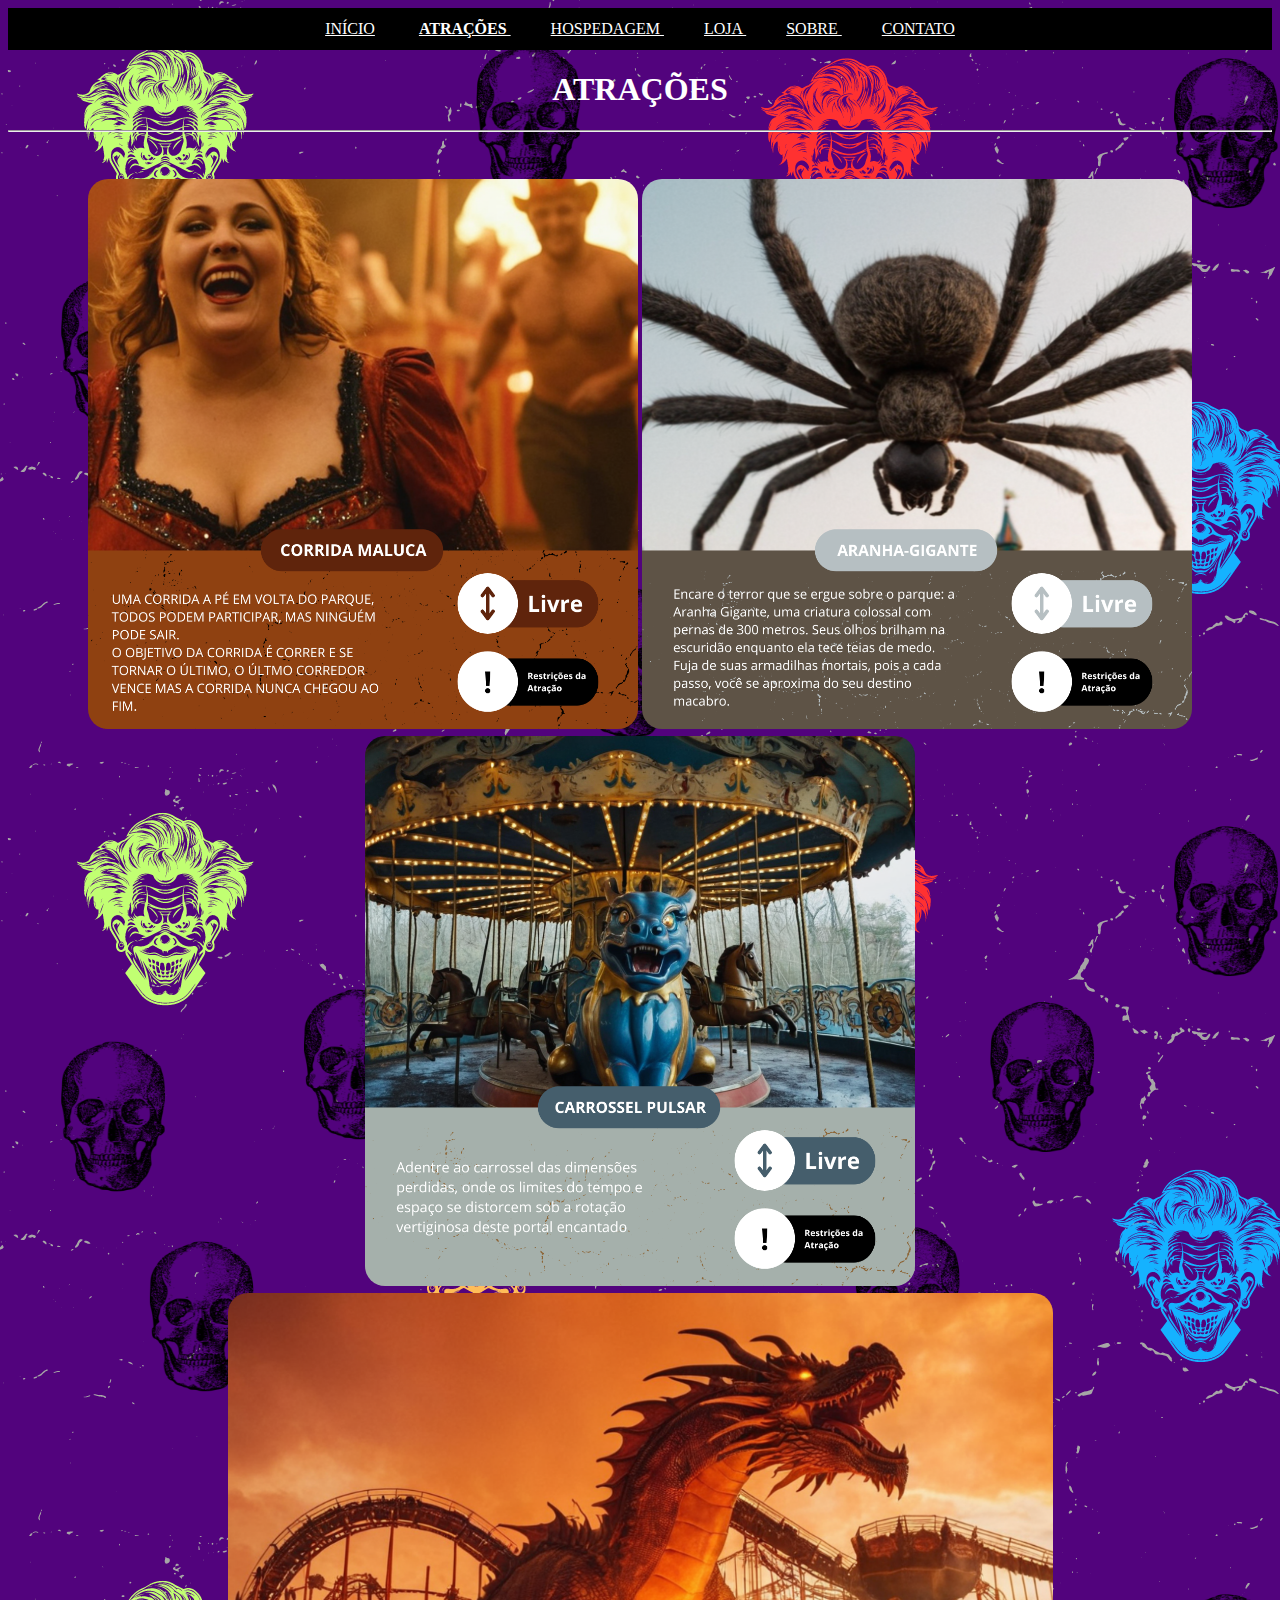
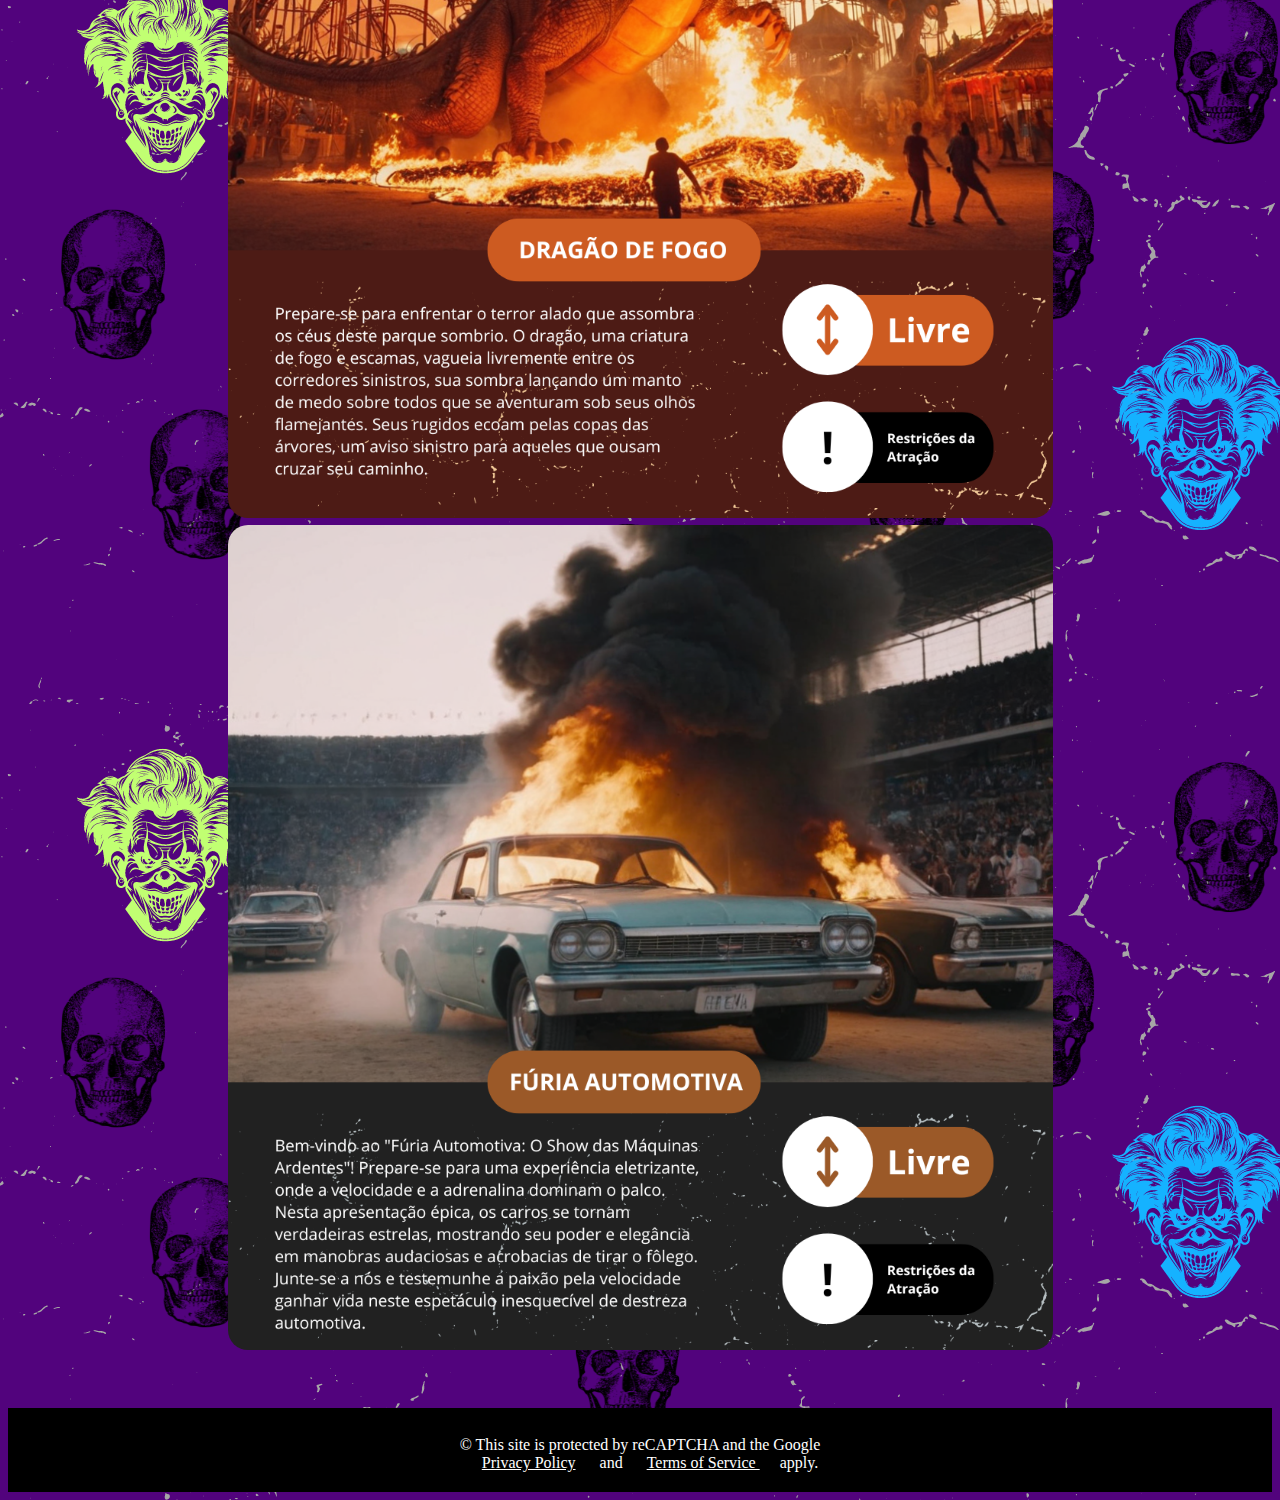
<file: atracoes.html>
<!DOCTYPE html>
<html lang="pt-br">
    <head>
        <meta charset="utf-8">
        <title>
            Adventure Creepy Land
        </title>
        <link rel="stylesheet" href="style.css">
        <link rel="icon" href="IMAGENS/clow-of-devil-icone.ico">
    </head>
    <body style="background-color: #E4E2D9; background-image: url(IMAGENS/atracoes-wallpaper.png);">
        <header>
            <nav>
                <div class="centro">
                    <a href="index.html" style="font-family: Roboto; color: white;">INÍCIO</a>
                    <b><a href="index.html" style="font-family: Roboto; color: white;"> ATRAÇÕES </a></b>
                    <a href="index.html" style="font-family: Roboto; color: white;"> HOSPEDAGEM </a>
                    <a href="index.html" style="font-family: Roboto; color: white;"> LOJA </a>
                    <a href="index.html" style="font-family: Roboto; color: white;"> SOBRE </a>
                    <a href="contato.html" style="font-family: Roboto; color: white;"> CONTATO </a>
                </div>
        </header>
        <div class="centro fonte-site">
            <h1 style="color: white;"> ATRAÇÕES </h1>
            <hr>
            <br>
            <br>
        </div>
            <div class="centro">
                <div class="edit-imagem1">
                    <img src="IMAGENS/panfleto-corrida.png" alt="imagem-de-corrida">
                    <img src="IMAGENS/panfleto-aranha-gigante.png" alt="imagem-aranha">
                    <img src="IMAGENS/panfleto-carrossel.png" alt="imagem-carrossel">
                </div>
                <div class="edit-imagem2">
                    <img src="IMAGENS/panfleto-dragão.png" alt="imagem-de-um-dragão">
                    <img src="IMAGENS/panfleto-de-carros.png" alt="imagem-de-corrida">
                </div>
            </div>
            <br>
            <br>
            <br>
            <div class="centro">
                <footer>
                    <header style="height: 60px;">
                        <nav>
                            <p style="color: white;">
                                &copy; This site is protected by reCAPTCHA and the Google <br> <a href="https://policies.google.com/privacy" style="color: rgb(255, 255, 255);">Privacy Policy</a> and <a href="https://policies.google.com/terms" style="color: rgb(255, 255, 255);"> Terms of Service </a> apply.
                            </p>
                        </nav>
                    </header>
                 </footer>
            </div> 
    </body>
</html>
</file>
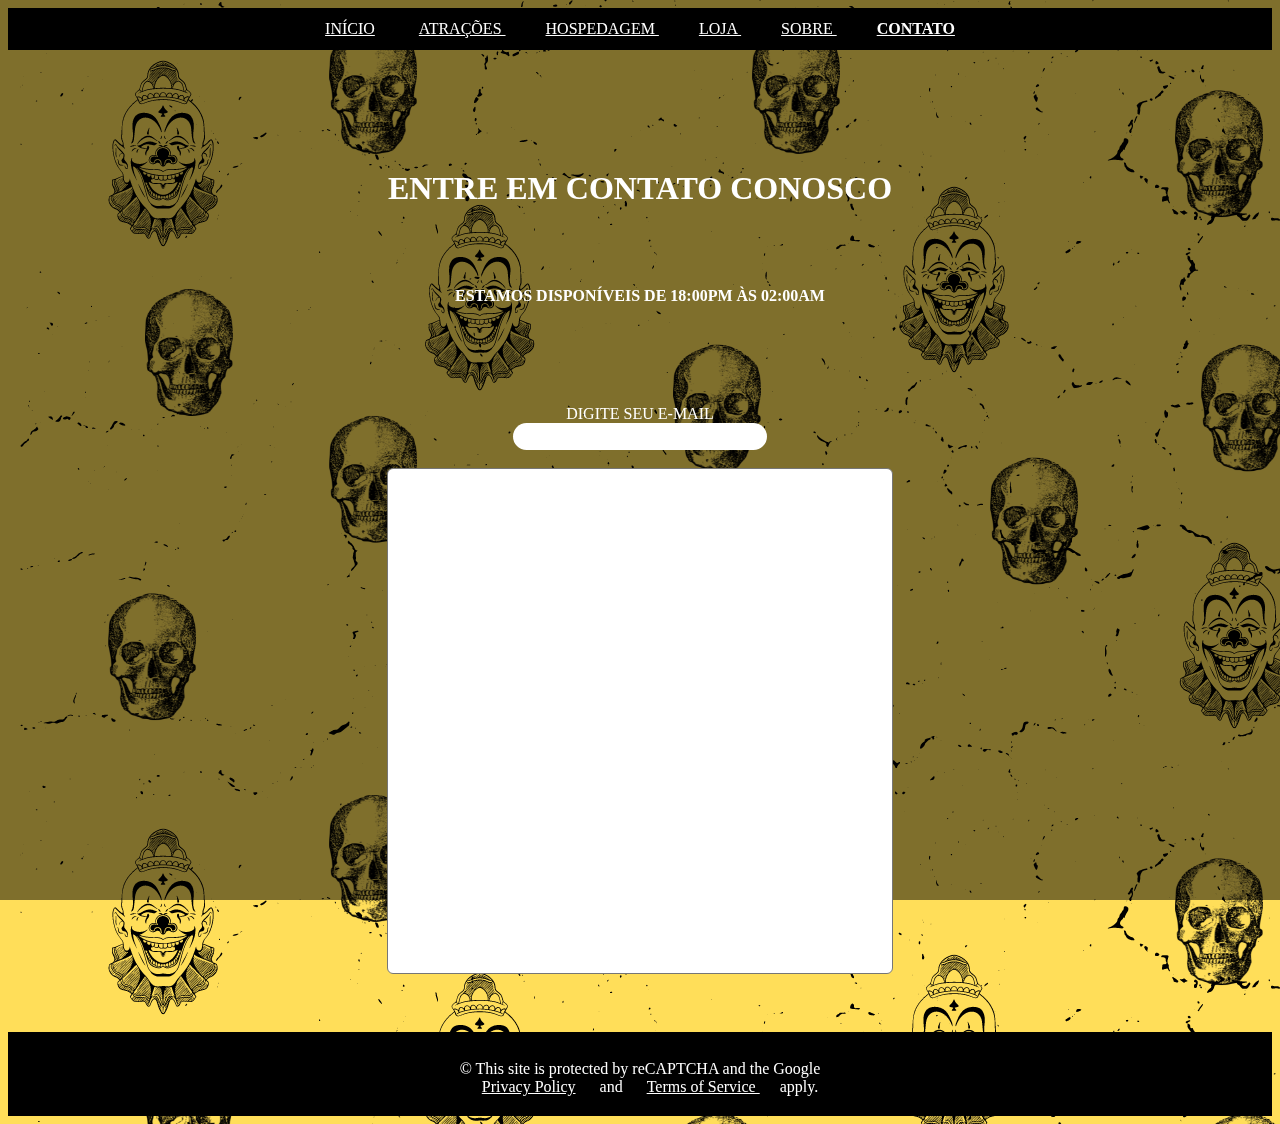
<file: contato.html>
<!DOCTYPE html>
<html lang="pt-br">
<head>
    <meta charset="UTF-8">
    <meta name="viewport" content="width=device-width, initial-scale=1.0">
    <title>Contato: Adventure Creepy Land</title>
    <link rel="stylesheet" href="style.css">
    <link rel="icon" href="IMAGENS/clow-of-devil-icone.ico">
</head>
<body style="background-image: url(IMAGENS/wallpaper-contato.png);">

    <header>
        <nav>
            <div class="centro">
                <a href="index.html" style="font-family: Roboto; color: white;">INÍCIO</a>
                <a href="index.html" style="font-family: Roboto; color: white;"> ATRAÇÕES </a>
                <a href="index.html" style="font-family: Roboto; color: white;"> HOSPEDAGEM </a>
                <a href="index.html" style="font-family: Roboto; color: white;"> LOJA </a>
                <a href="index.html" style="font-family: Roboto; color: white;"> SOBRE </a>
                <b><a href="contato.html" style="font-family: Roboto; color: white;"> CONTATO </a></b>
            </div>
    </header>
    
    <div class="centro">
        <h1 style="color: white; margin-top: 120px;"> ENTRE EM CONTATO CONOSCO </h1>
        <b><p style="color: white; margin-top: 80px;"> ESTAMOS DISPONÍVEIS DE 18:00PM ÀS 02:00AM</p></b>
    </div>

    <div class="centro" style="margin-top: 100px;">
        <label style="color: white; font-family: Roboto;" for="email"> DIGITE SEU E-MAIL </label> <BR>
        <input style="width: 250px; height: 25px;" type="text" name="email" id="email">
    </div>
    <div class="centro">
        <br>
        <label for="mensagem"></label>
        <textarea style="border-radius: 6px; resize: none;" name="mensagem" id="mensagem" cols="30" rows="10"></textarea>
    </div>

    <div class="fundo-quadrado"></div>
    <br>
    <br>
    <br>
    <div class="centro">
        <footer>
            <header style="height: 60px;">
                <nav>
                    <p style="color: white;">
                        &copy; This site is protected by reCAPTCHA and the Google <br> <a href="https://policies.google.com/privacy" style="color: rgb(255, 255, 255);">Privacy Policy</a> and <a href="https://policies.google.com/terms" style="color: rgb(255, 255, 255);"> Terms of Service </a> apply.
                    </p>
                </nav>
            </header>
         </footer>
    </div> 
</body>
</html>
</file>
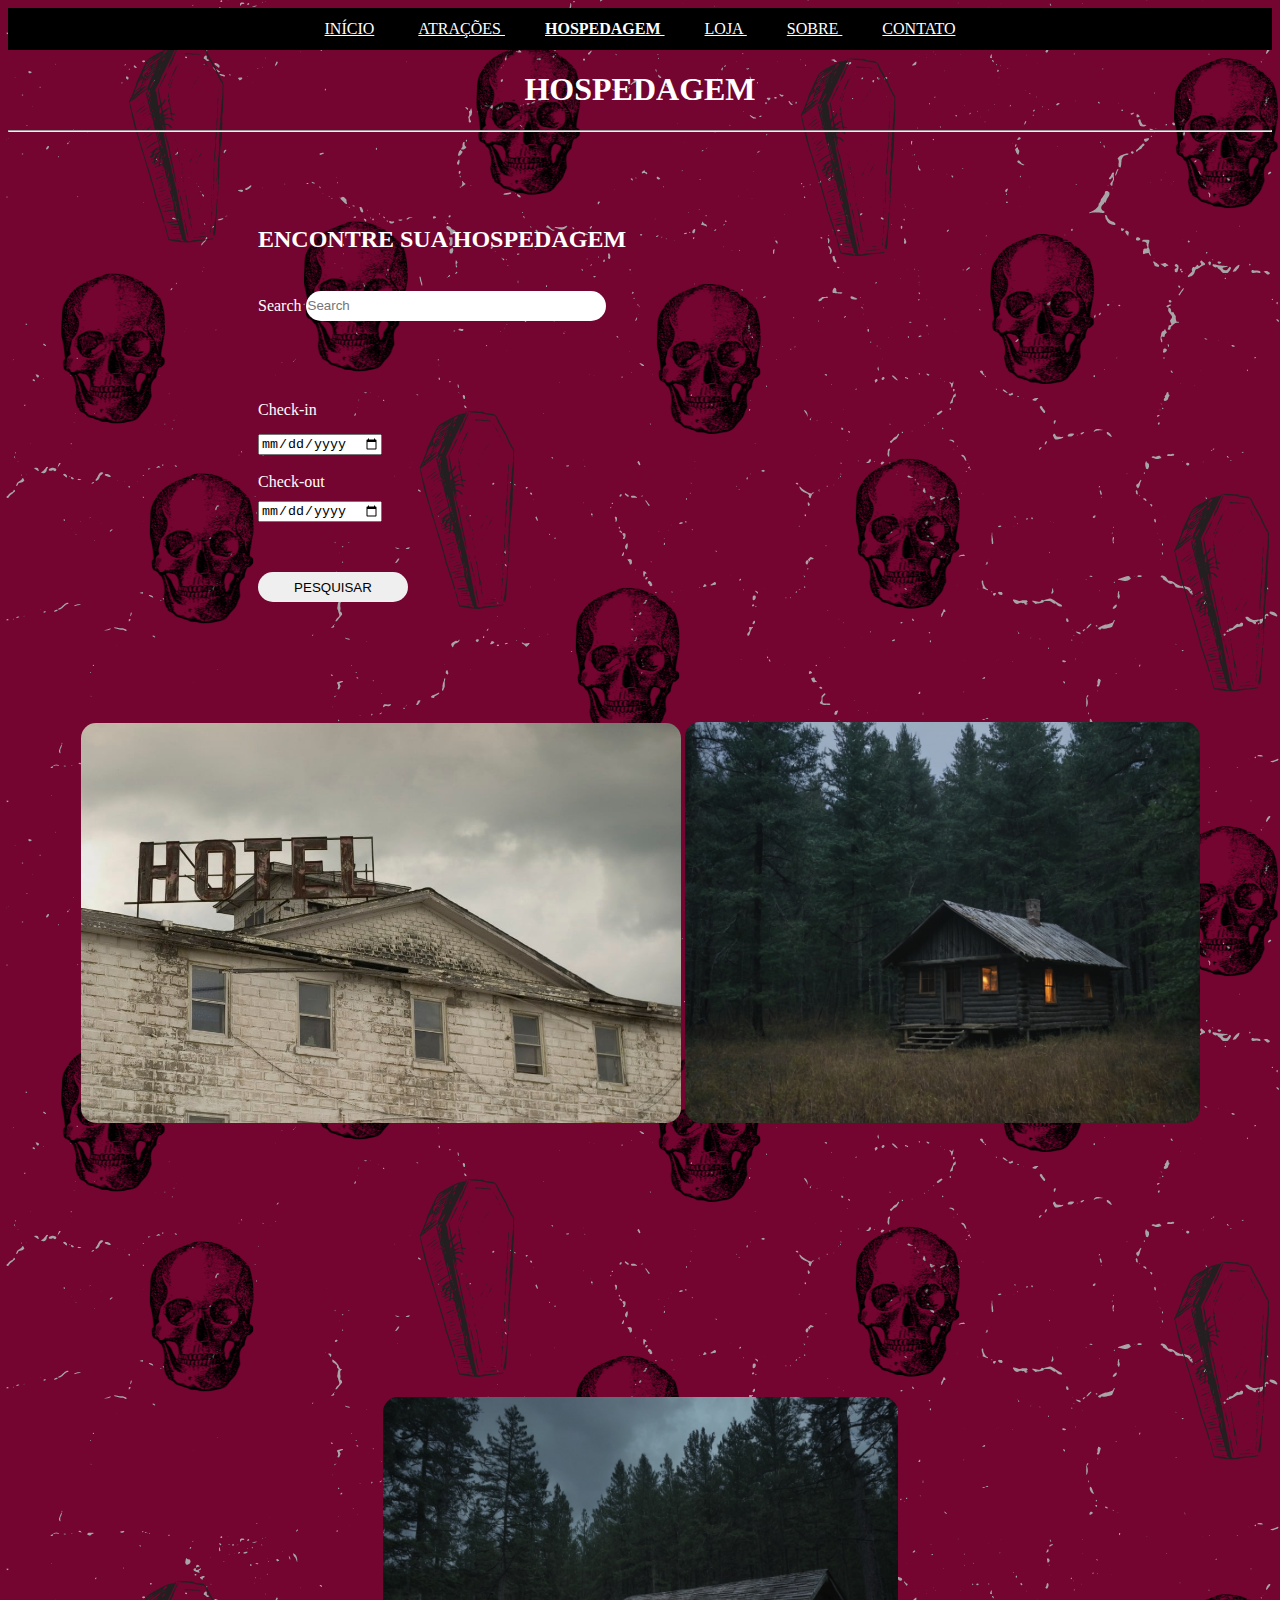
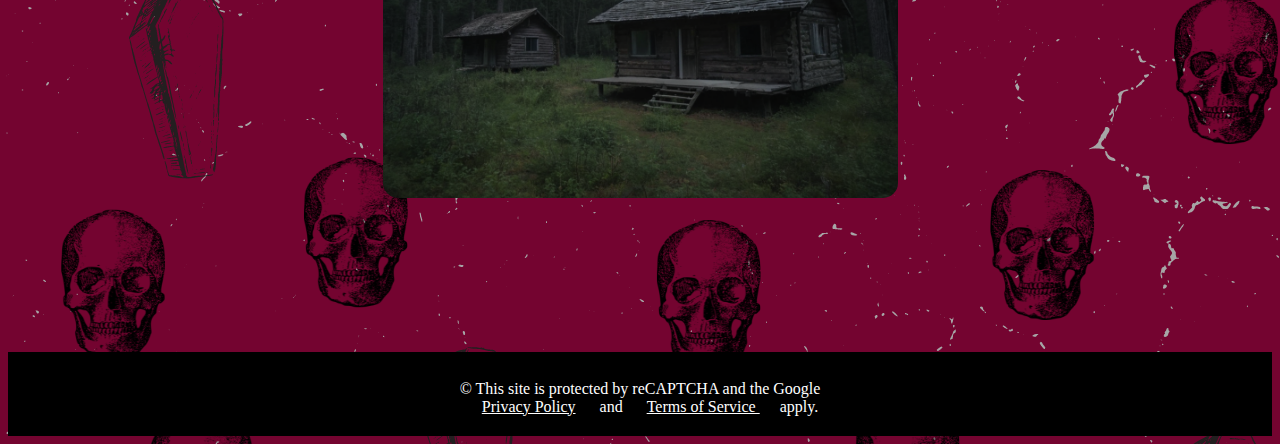
<file: hospedagem.html>
<!DOCTYPE html>
<html lang="pt-br">
    <head>
        <meta charset="utf-8">
        <title>
            Adventure Creepy Land
        </title>
        <link rel="stylesheet" href="style.css">
        <link rel="icon" href="IMAGENS/clow-of-devil-icone.ico">
    </head>
    <body style="background-color: #E4E2D9; background-image: url(IMAGENS/hospedage-wallpaper.png);">
        <header>
            <nav>
                <div class="centro">
                    <a href="index.html" style="font-family: Roboto; color: white;">INÍCIO</a>
                    <a href="index.html" style="font-family: Roboto; color: white;"> ATRAÇÕES </a>
                    <b><a href="index.html" style="font-family: Roboto; color: white;"> HOSPEDAGEM </a></b>
                    <a href="index.html" style="font-family: Roboto; color: white;"> LOJA </a>
                    <a href="index.html" style="font-family: Roboto; color: white;"> SOBRE </a>
                    <a href="contato.html" style="font-family: Roboto; color: white;"> CONTATO </a>
                </div>
        </header>
        <div class="centro fonte-site">
            <h1 style="color: white;"> HOSPEDAGEM </h1>
            <hr>
            <br>
            <br>
        </div>

        <div class="title-hosp">
            <h2> ENCONTRE SUA HOSPEDAGEM </h2>
        </div>
        <div style="margin-left: 250px;">
            <br>
            <label for="search-hosp" style="color: white;"> Search </label>
            <input type="search" id="search-hosp" placeholder="Search">
        </div>

        <div class="check-hosp">
            <label for="date-in" id="title-date-in" style="color: white;">Check-in</label><br>
            <input type="date" id="date-in" style="margin-top: 15px;"><br>
            <br>
            <label for="date-out" id="title-date-out" style="color: white;">Check-out</label><br>
            <input type="date" id="date-out" style="margin-top: 10px;">
        </div>

        <div class="bton-style" id="button-search2">
            <button> PESQUISAR </button>
        </div>


        <div style="text-align: center;">
            <div class="imagem-hospede">
                <img src="IMAGENS/hotel_assombrado.jpg" alt="hotel-fantasma">
                <img src="IMAGENS/hospedagem-1.png" alt="cabana-1" style="width: 515px;">
                <img src="IMAGENS/hospedagem-2.png" alt="cabana-2" style="width: 515px;">
    
            </div>
        </div>
        <div class="centro">
            <footer>
                <header style="height: 60px;">
                    <nav>
                        <p style="color: white;">
                            &copy; This site is protected by reCAPTCHA and the Google <br> <a href="https://policies.google.com/privacy" style="color: rgb(255, 255, 255);">Privacy Policy</a> and <a href="https://policies.google.com/terms" style="color: rgb(255, 255, 255);"> Terms of Service </a> apply.
                        </p>
                    </nav>
                </header>
             </footer>
        </div> 
    </body>
</html>
</file>
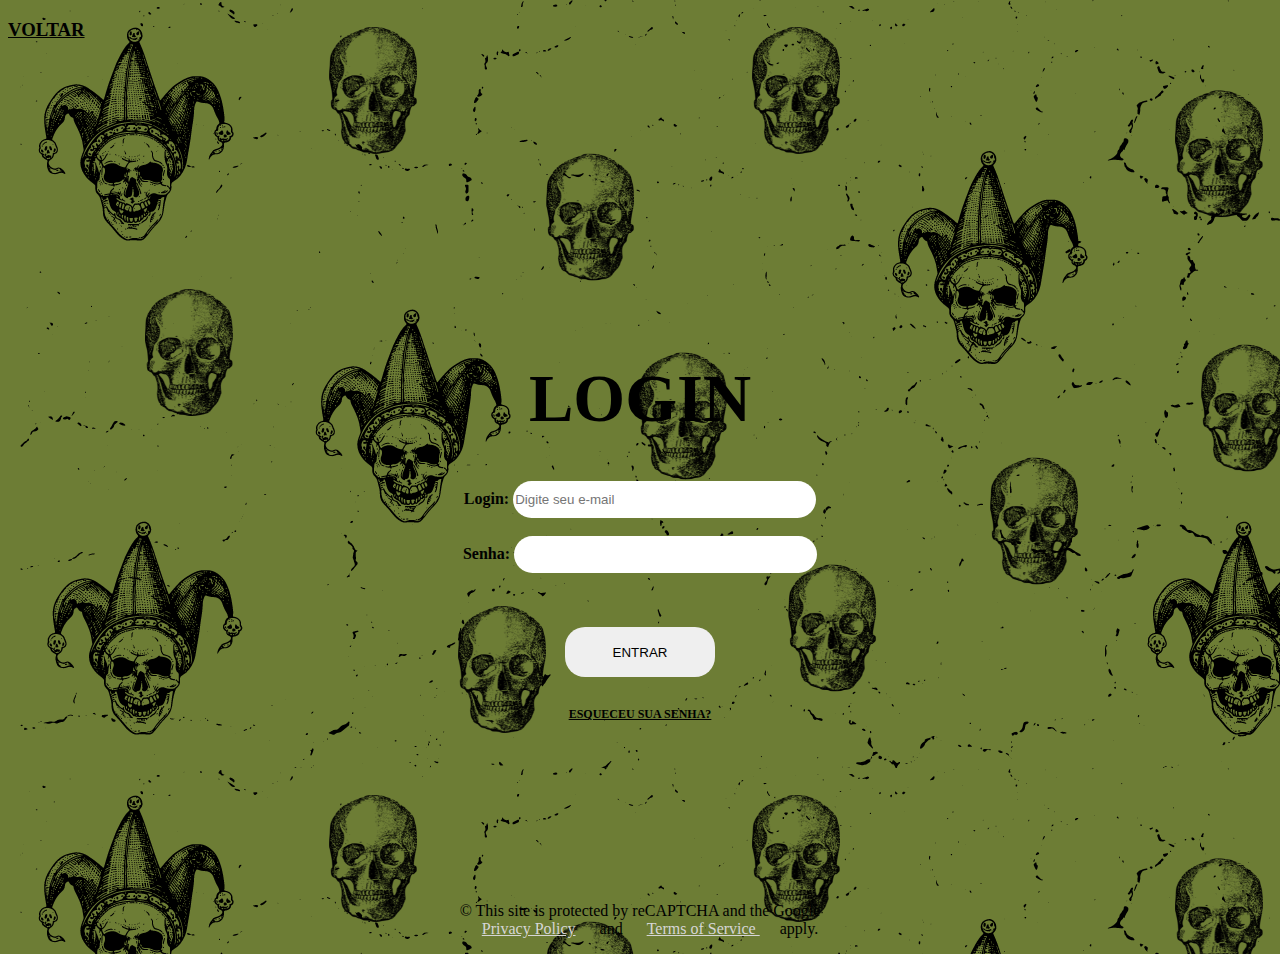
<file: login.html>
<!DOCTYPE html>
<html lang="pt-br">
    <head>
        <meta charset="utf-8">
        <title> Login: Adventure Creepy Land</title>
        <link rel="stylesheet" href="style.css">
        <link rel="icon" href="IMAGENS/clow-of-devil-icone.ico">
    </head>

    <body style="background-image: url(IMAGENS/jester-wallpaper.png);">
    
        <a href="index.html" style="color: black;"><h3> VOLTAR </h3></a>
        <div class="estilo-login">
            <div class="centro">
                <h1 style="font-family: Cinzel; font-size: 50pt;"> LOGIN </h1>
                <div class="teste2">
      
                <b><label for="email">Login:</label></b>
                <input type="email" id="email" style="border-radius: 20px; width: 299px; height: 35px;" name="email" width="50%;" required placeholder="Digite seu e-mail"><br>
                <br>
                <b><label for="password">Senha:</label></b>
                <input type="password" id="password" style="border-radius: 20px; width: 299px; height: 35px; border: none;" name="password" width="50%" required minlength="8"><br>
                </div>
                <br>
                <br>
                <div class="teste">
                    <br>
                    <a href="index.html"><button style="border-radius: 20px; margin-left: 900; width: 150px; height: 50px;"> ENTRAR </button></a>
                </div>
                <a href="recuperacao.html" style="color: black;"><b><p style="font-size: 9pt;">ESQUECEU SUA SENHA?</p></b></a>
            </div>
        </div>
        <div class="centro" style="margin-top: 150px;">
            <footer>
                <p>
                    &copy; This site is protected by reCAPTCHA and the Google <br> <a href="https://policies.google.com/privacy" style="color: rgb(214, 214, 214);">Privacy Policy</a> and <a href="https://policies.google.com/terms" style="color: rgb(214, 214, 214);"> Terms of Service </a> apply.
                </p>
            </footer>
        </div>
    </body>
</html>
</file>
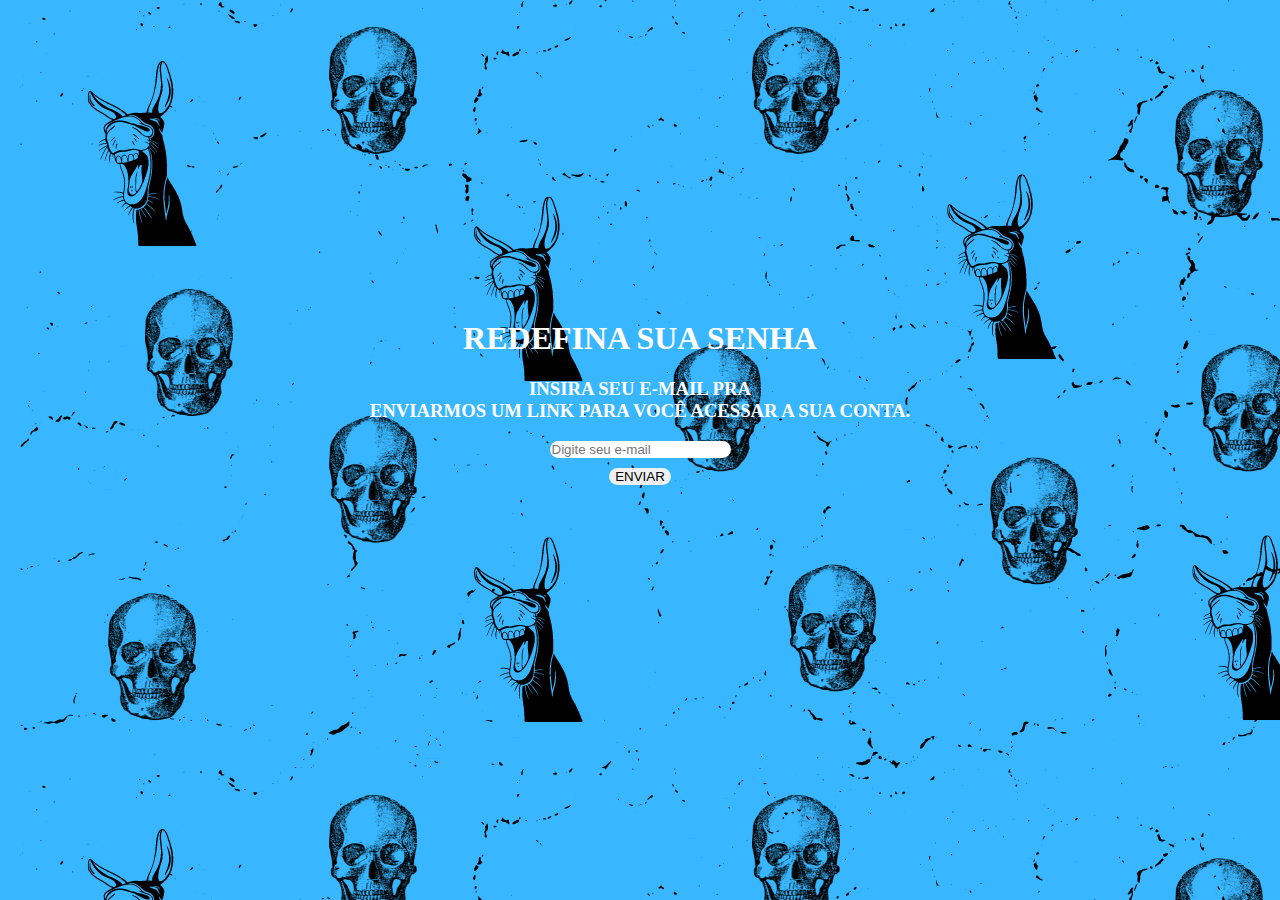
<file: recuperacao.html>
<!DOCTYPE>
<html lang="pt-br">
    <head>
        <meta charset="utf-8">
        <title>Recuperação: Adventure Creepy Land</title>
        <link rel="stylesheet" href="style.css">
        <link rel="icon" href="IMAGENS/clow-of-devil-icone.ico">
    </head>
    <body style="background-image: url(IMAGENS/burro-wallpaper.png);">
        
        <div class="estilo-login" style="text-align: center;">
            <b><h1 style="text-align: center; color: white;">REDEFINA SUA SENHA</h1></b>
            <h3 style="text-align: center; color: white;"> INSIRA SEU E-MAIL PRA <br> ENVIARMOS UM LINK PARA VOCÊ ACESSAR A SUA CONTA.</h3>
            <input type="email" id="email" style="border-radius: 9px;" name="email" required placeholder="Digite seu e-mail"> <br>
            <a href="index.html"><button style="margin-top: 10px; border-radius: 9px; border: none;"> ENVIAR </button></a>
        </div>
    </body>
</html>
</file>
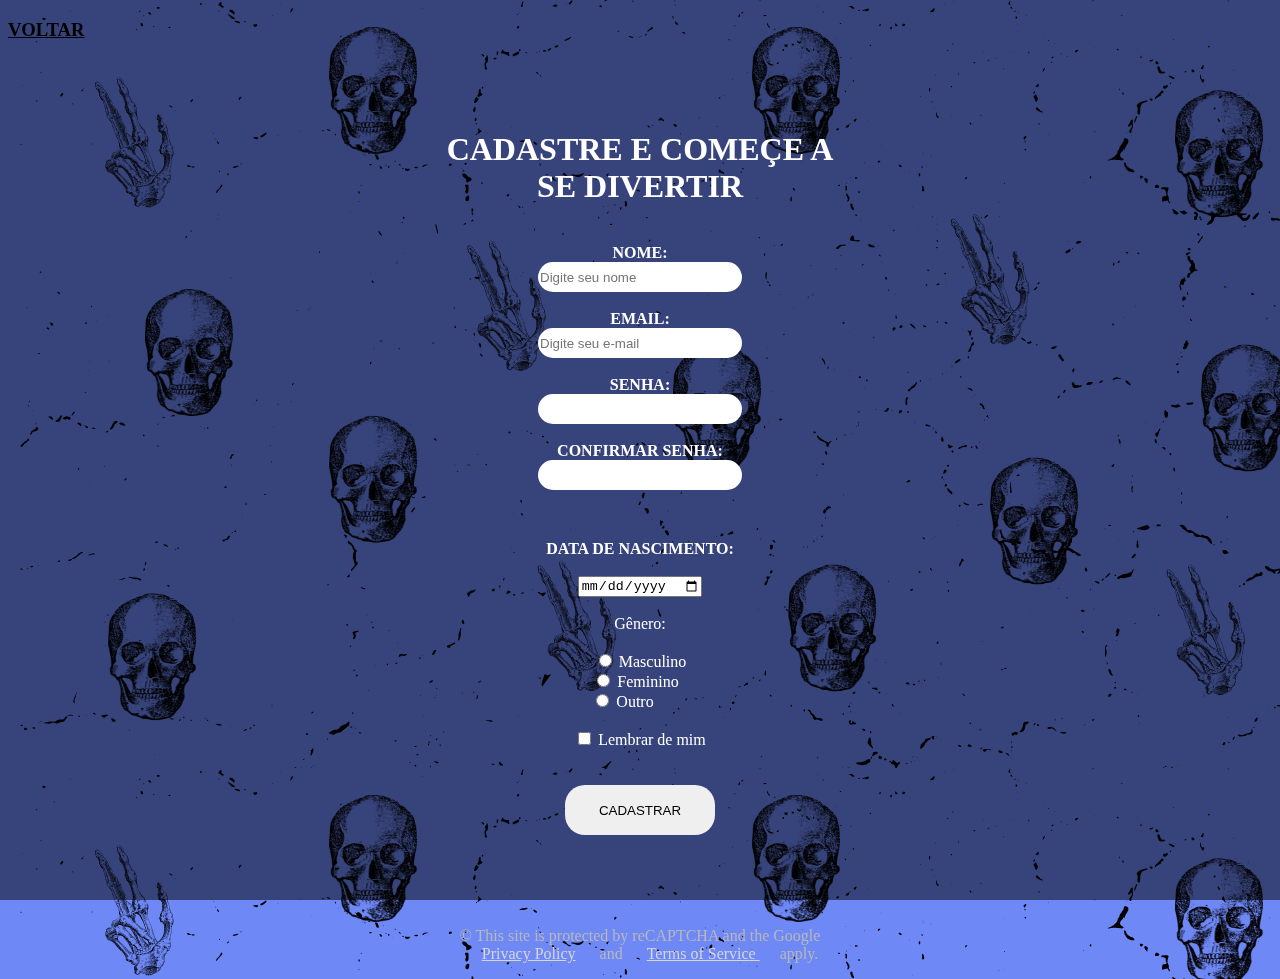
<file: register.html>
<!DOCTYPE html>
<html lang="pt-br">
    <head>
        <meta charset="utf-8">
        <title> Cadastro: Adventure Creepy Land</title>
        <link rel="stylesheet" href="style.css">
        <link rel="icon" href="IMAGENS/clow-of-devil-icone.ico">
    </head>
    <body style="background-image: url(IMAGENS/suave-wallpaper.png);">
        <a href="index.html" style="color: black;"><h3> VOLTAR </h3></a>
        <div class="estilo-cadastro" style="color: white; text-align: center;">
            <div class="fundo">
                <h1 style="text-align: center; color: white;"> CADASTRE E COMEÇE A SE DIVERTIR</h1>
                    <br>
                    <b><label for="nome"> NOME:</label><br></b>
                    <input style="width: 200px; height: 28px;" type="text" id="nome" required minlength="3" required maxlength="50" placeholder="Digite seu nome">
                    <br>
                    <br>
                    <b><label for="email"> EMAIL:</label></b><br>
                    <input style="width: 200px; height: 28px;" type="text" id="email" required placeholder="Digite seu e-mail" style="border-radius: 20px; border: none;"><br>
                    <br>
                    <b><label for="password"> SENHA:</label></b><br>
                    <input style="width: 200px; height: 28px;" type="password" id="senha" name="senha" required minlength="8" style="border: none; border-radius: 20px;"><br>
                    <br>
                    <b><label for="confirme-senha"> CONFIRMAR SENHA:</label></b><br>
                    <input style="width: 200px; height: 28px;" type="password" name="confirme-senha" id="confirme-senha" required minlength="8" style="border-radius: 20px; border: none;"><br>
            </div>
        </div>
        
        <div class="centro" style="font-family: Roboto;">
            <div style="color: white;">
                    <b><label for="data-nascimento"> DATA DE NASCIMENTO:</label><br></b>
                    <br>
                    <input type="date" id="data-nascimento" name="data-nascimento" required >
            </div>
        </div>

        <div class="centro" style="font-family: Roboto; color: white;">
            <br>
            <label for="genero">Gênero:</label><br>
            <br>
            <input type="radio" id="genero_masculino" name="genero" value="masculino" required>
            <label for="genero_masculino">Masculino</label><br>
        </div>
        
        <div class="centro" style="margin-right: 9px; color: white; font-family: Roboto;">
            <input type="radio" id="genero_feminino" name="genero" value="feminino" required>
            <label for="genero_feminino">Feminino</label><br>
        </div>
        
        <div class="centro" style="margin-right: 35px; color: white; font-family: Roboto;">
            <input type="radio" id="genero_outro" name="genero" value="outro" required>
            <label for="genero_outro">Outro</label><br>
        </div>

        <div class="centro" style="font-family: Roboto; color: white;">
            <br>
            <input type="checkbox" id="verificao-id" name="verificao-id" required>
            <label for="verificao-id">Lembrar de mim</label>
        </div>

            <div class="centro">
                <br>
                <br>
                <a href="index.html"><button style="width: 150px; height: 50px; border-radius: 20px; border: none;" id="botao-cadastro"> CADASTRAR </button></a>
            </div>

        <div class="fundo-quadrado"></div>
                <div class="centro">
                    <div style="margin-top: 92px;">           
                        <footer>
                            <p style="color: rgb(184, 184, 184);">            
                                &copy; This site is protected by reCAPTCHA and the Google <br> <a href="https://policies.google.com/privacy" style="color: rgb(214, 214, 214);">Privacy Policy</a> and <a href="https://policies.google.com/terms" style="color: rgb(214, 214, 214);"> Terms of Service </a> apply.
                            </p>
                        </footer>
                    </div>
                </div>
    </body>
</html>
</file>
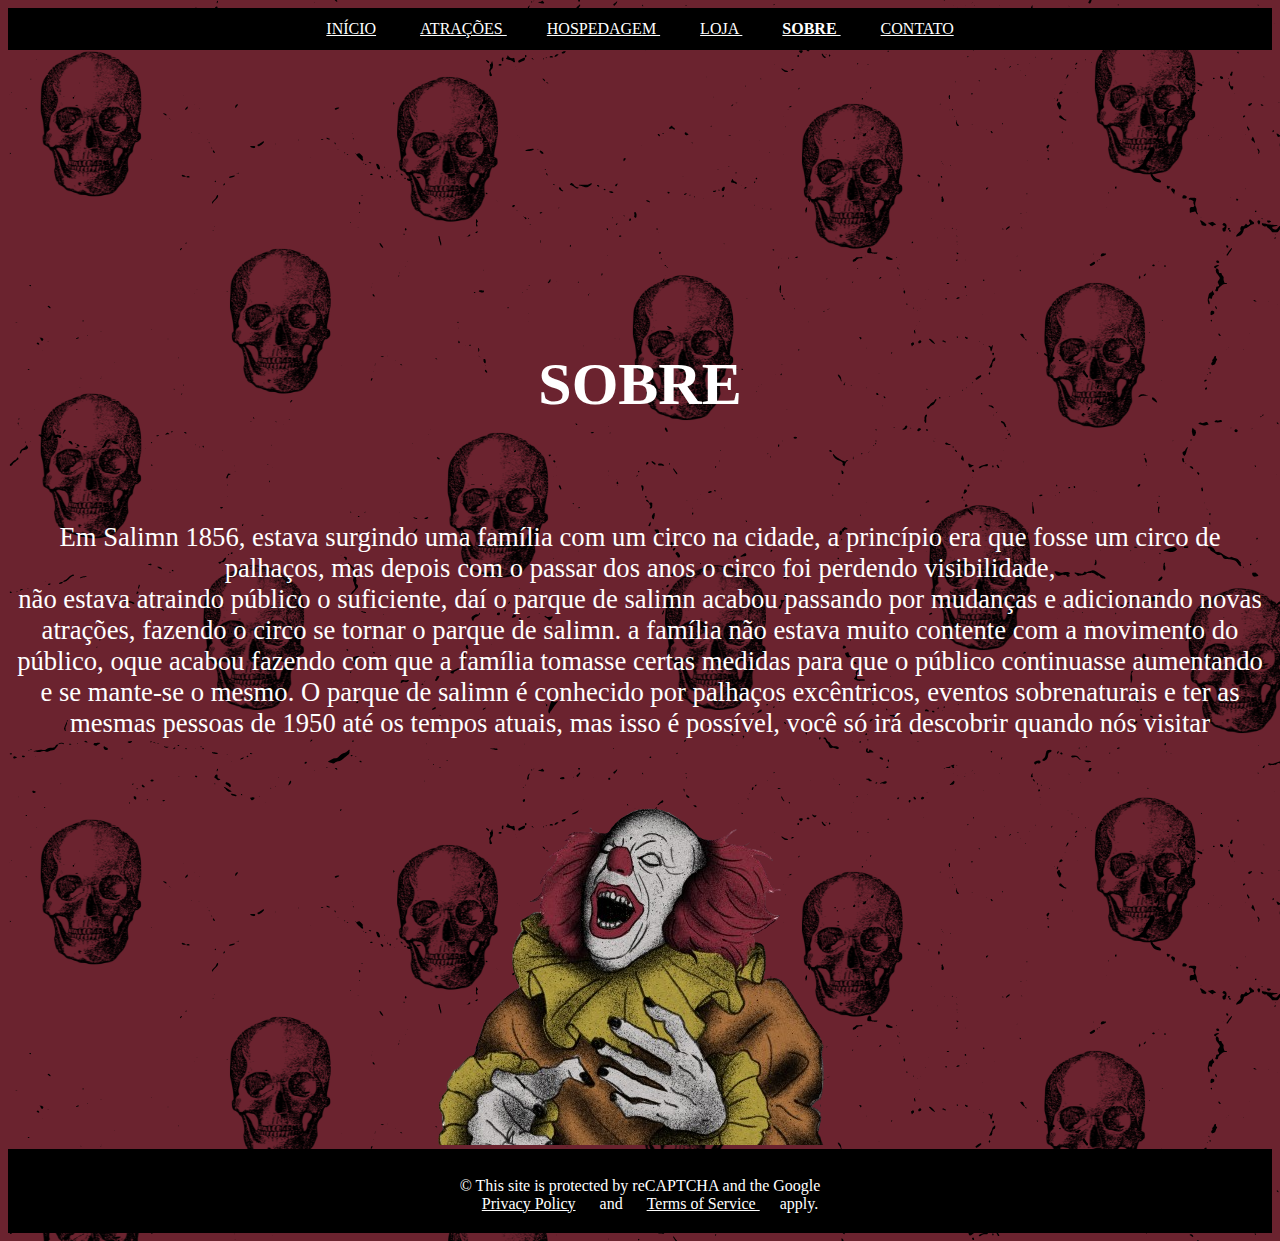
<file: sobre.html>
<!DOCTYPE html>
<html lang="pt-br">
    <head>
        <meta charset="utf-8">
        <title>
            Adventure Creepy Land
        </title>
        <link rel="stylesheet" href="style.css">
        <link rel="icon" href="IMAGENS/clow-of-devil-icone.ico">
    </head>
    <body style="background-color: #E4E2D9; background-image: url(IMAGENS/about-us-wallpaper.png);">
        <header>
            <nav>
                <div class="centro">
                    <a href="index.html" style="font-family: Roboto; color: white;">INÍCIO</a>
                    <a href="index.html" style="font-family: Roboto; color: white;"> ATRAÇÕES </a>
                    <a href="index.html" style="font-family: Roboto; color: white;"> HOSPEDAGEM </a>
                    <a href="index.html" style="font-family: Roboto; color: white;"> LOJA </a>
                    <b><a href="index.html" style="font-family: Roboto; color: white;"> SOBRE </a></b>
                    <a href="contato.html" style="font-family: Roboto; color: white;"> CONTATO </a>
                </div>
        </header>
        <div class="centro fonte-site">
            <h1 style="color: white; font-size: 45pt; margin-top: 300px;"> SOBRE </h1>
            <br>
            <br>
        </div>
        <div class="texto-sobre">
            <p style="color: white; text-align: center;"> Em Salimn 1856, 
estava surgindo uma família com um circo na cidade, a princípio era que fosse um circo de palhaços, mas depois com o passar dos anos o circo foi perdendo visibilidade, <br> não estava atraindo público o suficiente, daí o parque de salimn acabou passando por mudanças  e adicionando novas atrações, fazendo o circo se tornar o parque de salimn.

a família não estava muito contente com a movimento do público, oque acabou fazendo com que a família tomasse certas medidas para que o público continuasse aumentando e se mante-se o mesmo.

O parque de salimn é conhecido por palhaços excêntricos, eventos sobrenaturais e ter as mesmas pessoas de 1950 até os tempos atuais, mas isso é possível, você só irá descobrir quando nós visitar
            </p>
        </div>
        <div class="centro">
            <img src="IMAGENS/devil-draw.png" alt="palhaço-demoniaco" style="margin-top: 5px;">
        </div>
        <div class="centro">
            <footer>
                <header style="height: 60px;">
                    <nav>
                        <p style="color: white;">
                            &copy; This site is protected by reCAPTCHA and the Google <br> <a href="https://policies.google.com/privacy" style="color: rgb(255, 255, 255);">Privacy Policy</a> and <a href="https://policies.google.com/terms" style="color: rgb(255, 255, 255);"> Terms of Service </a> apply.
                        </p>
                    </nav>
                </header>
             </footer>
        </div> 
    </body>
</html>
</file>
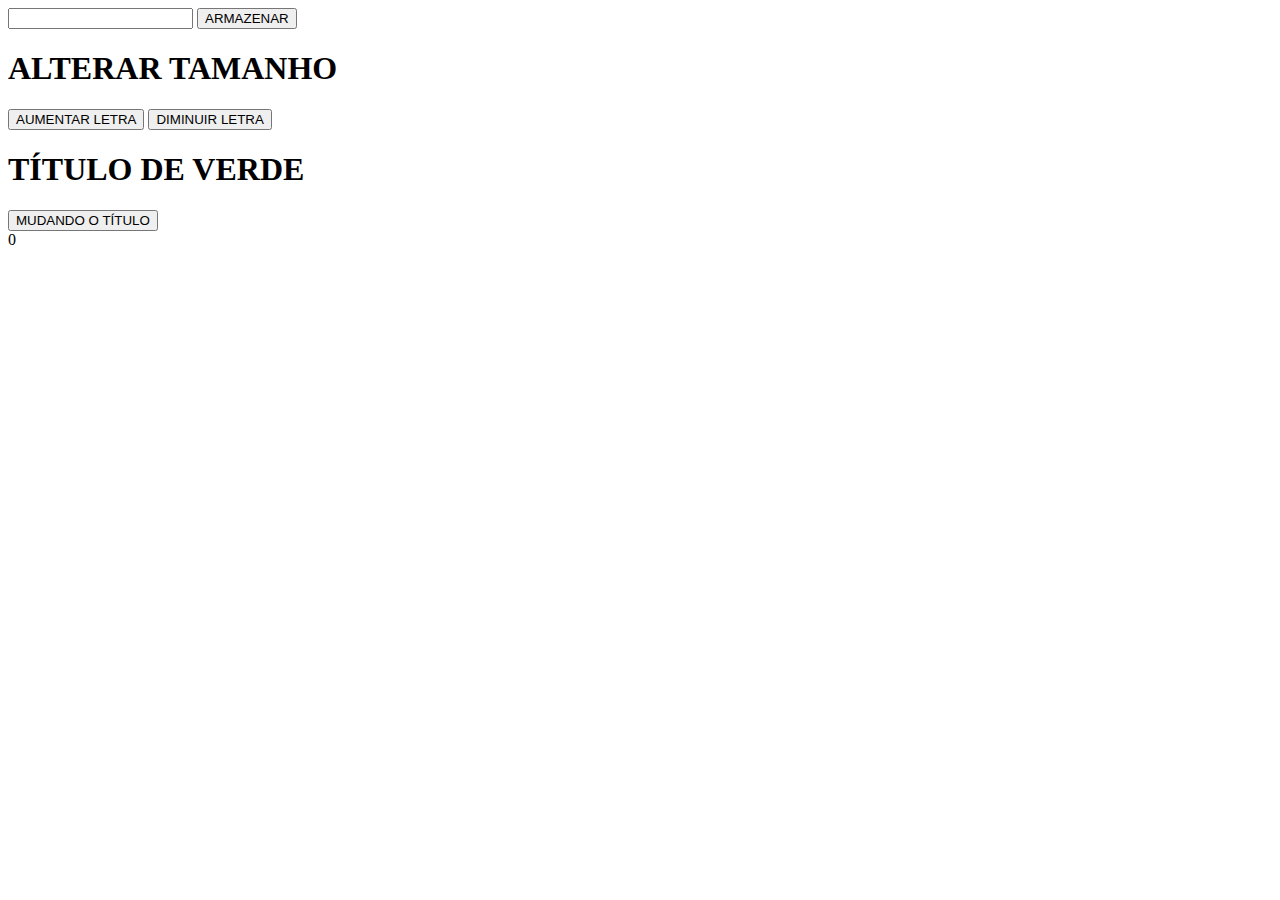
<file: teste-formulario.html>
<!DOCTYPE html>
<html lang="pt-br">
<head>
    <meta charset="UTF-8">
    <meta name="viewport" content="width=device-width, initial-scale=1.0">
    <link rel="stylesheet" href="style.css">
    <title>Document</title>
</head>
<body>

    <input type="text" id="login">
    <button onclick="usuario()"> ARMAZENAR </button>

    <div id="letras">
        <h1> ALTERAR TAMANHO </h1>
        <button onclick="alterarBotao()"> AUMENTAR LETRA </button>
        <button onclick="diminuirLetra()"> DIMINUIR LETRA </button>
    </div>
    <div>
        <h1 id="titulo"> TÍTULO DE VERDE </h1>
        <button onclick="mudandoTitulo()"> MUDANDO O TÍTULO </button>
    </div>
    0
<script src="script.js"></script>
</body>
</html>
</file>
<file: style.css>
h1 {
    font-family: Cinzel;
    color: black;
}
h2 {
    font-family: Cinzel;
    color: black;
}
h3 {
    font-family: Cinzel;
    color: black;
}
h4{
    font-family: Cinzel;
    color: black;
}
h5 {
    font-family: Cinzel;
    color: black;
}
h6 {
    font-family: Cinzel;
    color: black;
}

p {
    font-family: Cinzel;
    color: black;
}

header {
    background-color: black;
    padding: 12px 14px;
    color: white;
}

.esquerda {
    text-align: left;
}

.direita {
    text-align: right;
}

.centro {
    text-align: center;
    align-items: center;
}

.centro a {
    text-align: center;
    padding: 10px 20px;
    align-items: center;
}

.sem-sublinhado a {
    text-decoration: none;
    padding: 10px 20px;
    color: inherit;
}

.espacamento-botoes {
    margin-right: 20px;
}

.fonte-site {
    font-family: Cinzel;
}

.imagem-borda{
    border-radius: 20px;
}

.botoes-direita a{
    text-align: right;
    padding: 10px 20;
    align-items: right;
}

.container {
    width: 300px;
    height: 50px;
}

.estilo-login {
    font-family: Roboto;
    margin: 320px 0px 40px 0px;
}

.quadrado{
        width: 300px; /* largura do retângulo */
        border: 2px solid #ccc; /* borda */
        border-radius: 5px; /* borda arredondada */
        display: flex;
        align-items: center;
        padding: 5px; /* espaçamento interno */
}

a button {
    border: none;
}

.teste {
    text-align: center;
    justify-content: center;
    align-items: center;
}

.estilo-cadastro{
    font-family: Roboto;
    margin: 90px 0px 40px 0px;
}

#nome{
    border: none;
    border-radius: 20px;
}

.fundo {
    position: relative;
    width: 400px;
    margin: 50px auto; /*centraliza o conteúdo*/
}

.fundo-quadrado {
    position: fixed;
    top: 0;
    left: 0;
    width: 100%;
    height: 100%;
    background-color: rgba(0, 0, 0, 0.5);
    z-index: -1; /*Coloca o quadrado preto atrás dos inputs*/
}

.input{
    border: none;
    border-radius: 10px;
}

#senha, #email, #nome, #confirme-senha{
    border-radius: 15px;
    border: none;
}

textarea {
    width: 500px;
    height: 500px;
}

#botao-cadastro:hover { /* Mudando a cor do botão ao passar o cursor por cima*/
    background-color: rgba(175, 0, 0, 0.63);
}

img {
    max-width: 100%;
}
.centro-teste {
    display: inline-block; /*Alinhamentos das DIV*/
    transition: transform 0.15s ease;
}

.centro-teste:hover{
    transform: translateY(-10px);
    transform: scale(1.2,1.2);
}

.imagem-animada {
    text-align: center;
}

#button-search:hover {
    background-color: black;
}

.texto-sobre p {
    border-radius: 20px;
    text-align: center;
    font-size: 20pt;
}

.botao-formulario button{
    border: none;
    border-radius: 20px;
    width: 100px;
    height: 40px;

}

.edit-imagem1 img{
    border-radius: 20px;
    width: 550px;
    margin-top: 3px;
}

.edit-imagem2 img {
    border-radius: 20px;
    width: 825px;
    margin-top: 3px;
}

.title-hosp h2{
    margin-top: 50px;
    margin-left: 250px;
    color: white;
}

.check-hosp {
    margin-top: 80px;
    margin-left: 250px;
}

.bton-style button{
    margin-top: 50px;
    margin-left: 250px;
    border-radius: 15px;
    border: none;
    width: 150px;
    height: 30px;
}

#button-search2:hover button{
    color: white;
    background-color: rgb(0, 0, 0);
}

#search-hosp{
    width: 300px;
    height: 30px;
    border-radius: 15px;
    border: none;
}

.imagem-hospede img{
    margin-top: 120px;
    margin-bottom: 150px;
    width: 600px;
    border-radius: 15px;
}

.container{
    max-width: 100%;  /* Garante que a imagem não ultrapasse a largura do contêiner */
    height: auto; /*A largura da imagem é ajustada automaticamente*/
}

img{
    max-width: 100%; /* Garante que a imagem não ultrapasse a largura do contêiner pai */
    height: auto; /* Permite que a altura da imagem seja ajustada automaticamente */
}

/* *{
    margin: 0;
    padding: 0;
} */

.container{
    margin-right: -40px;
}
</file>
